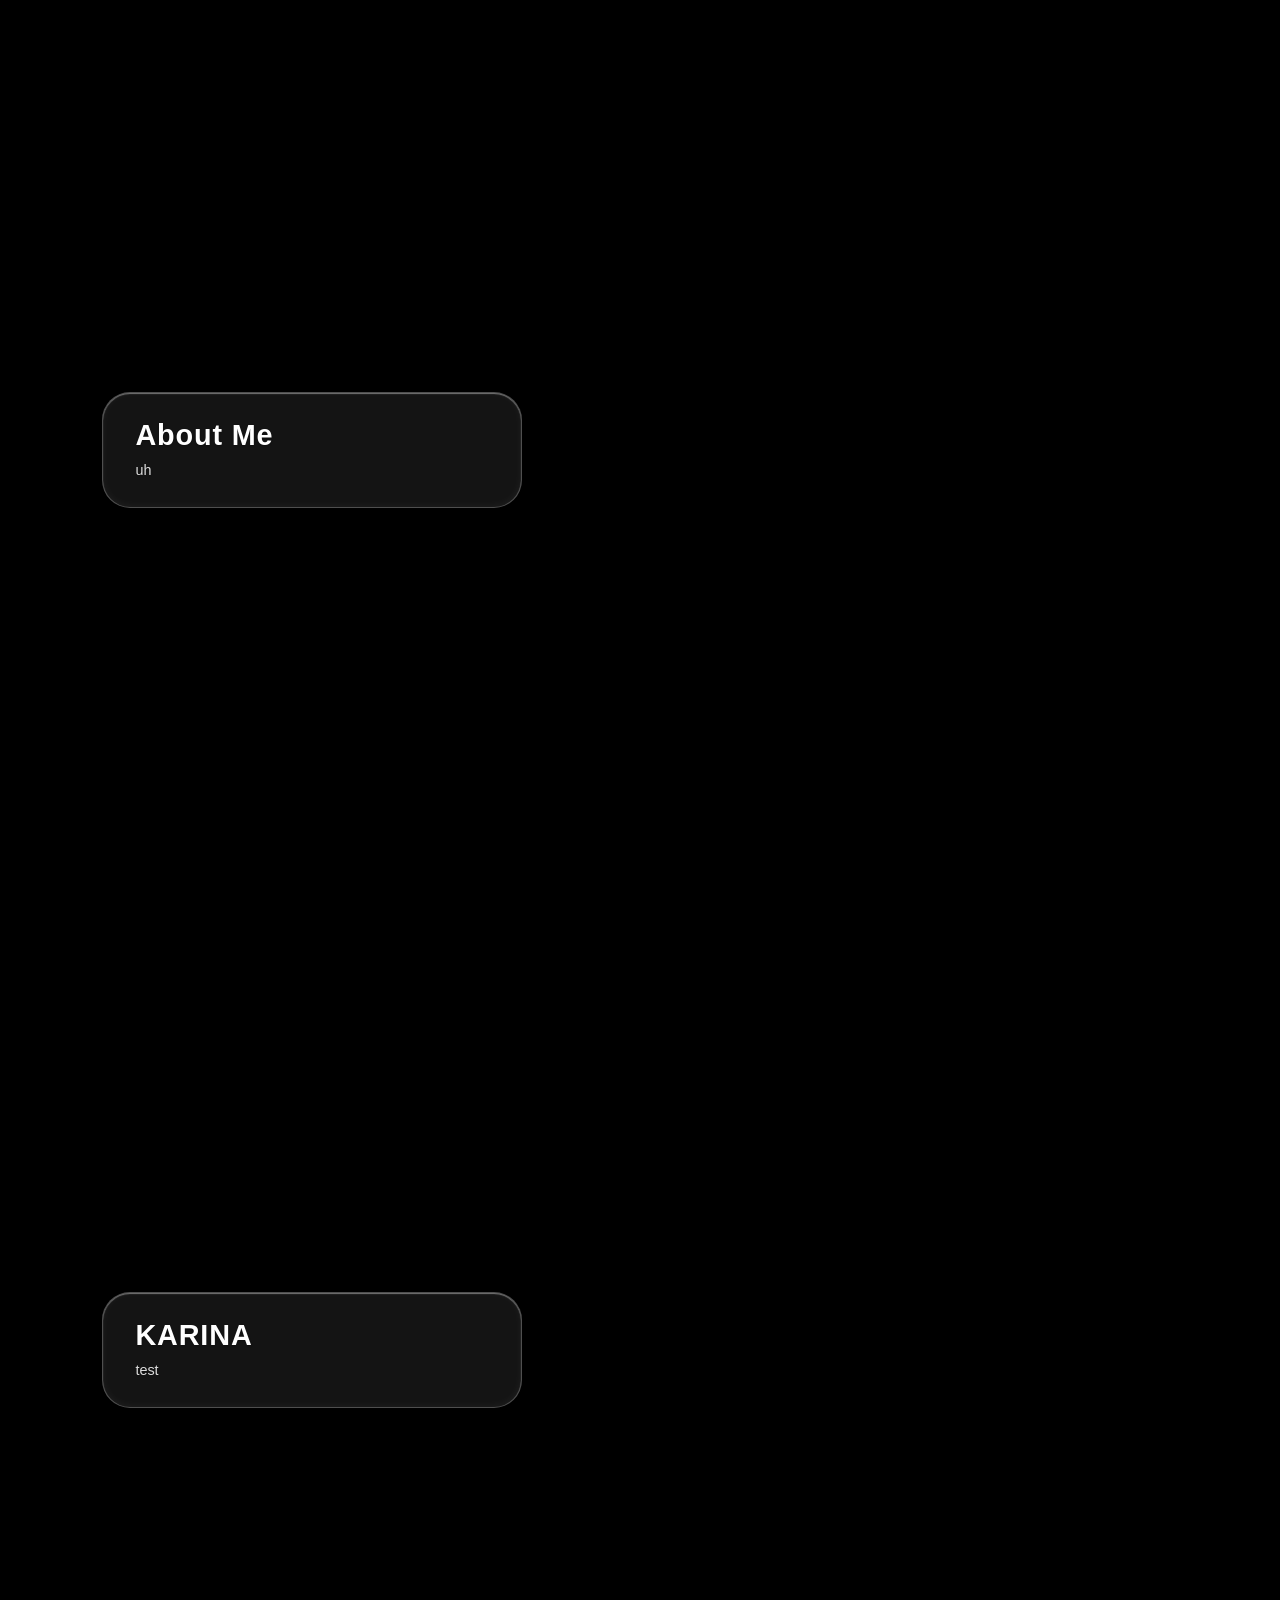
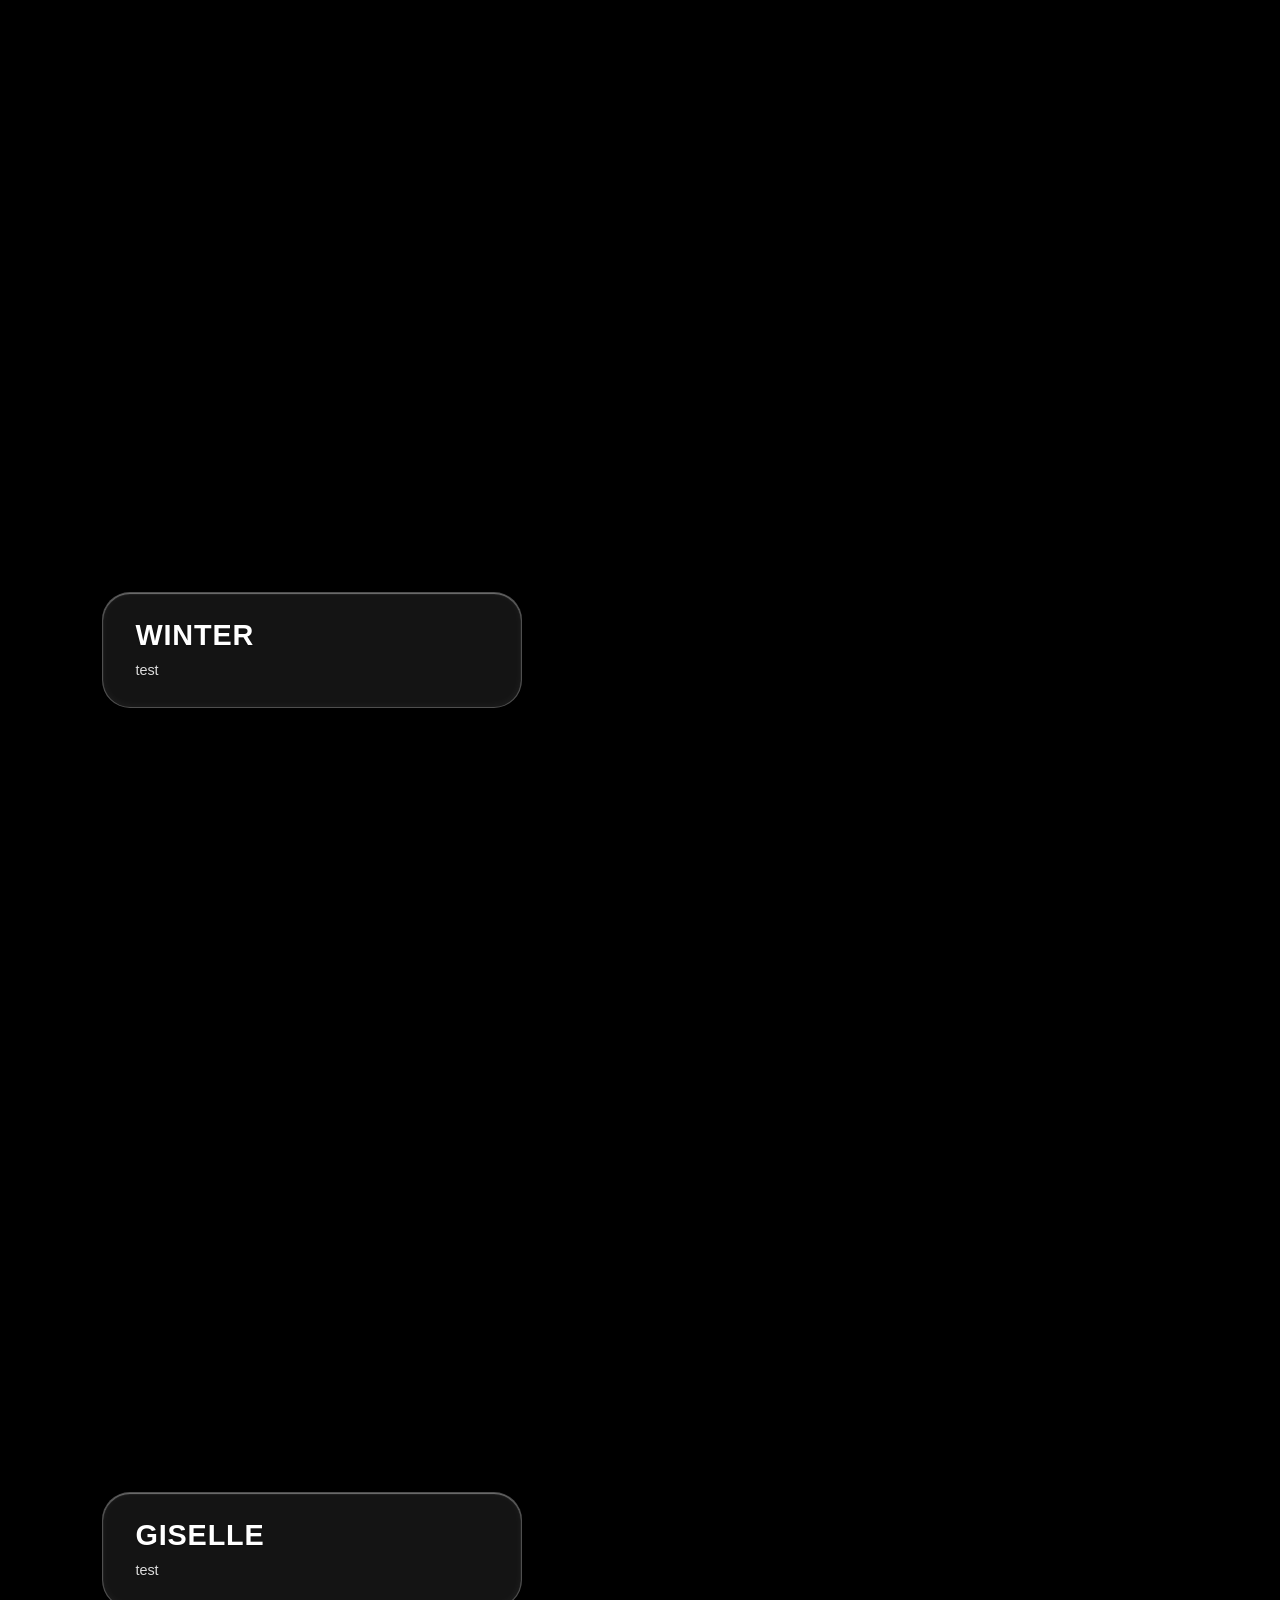
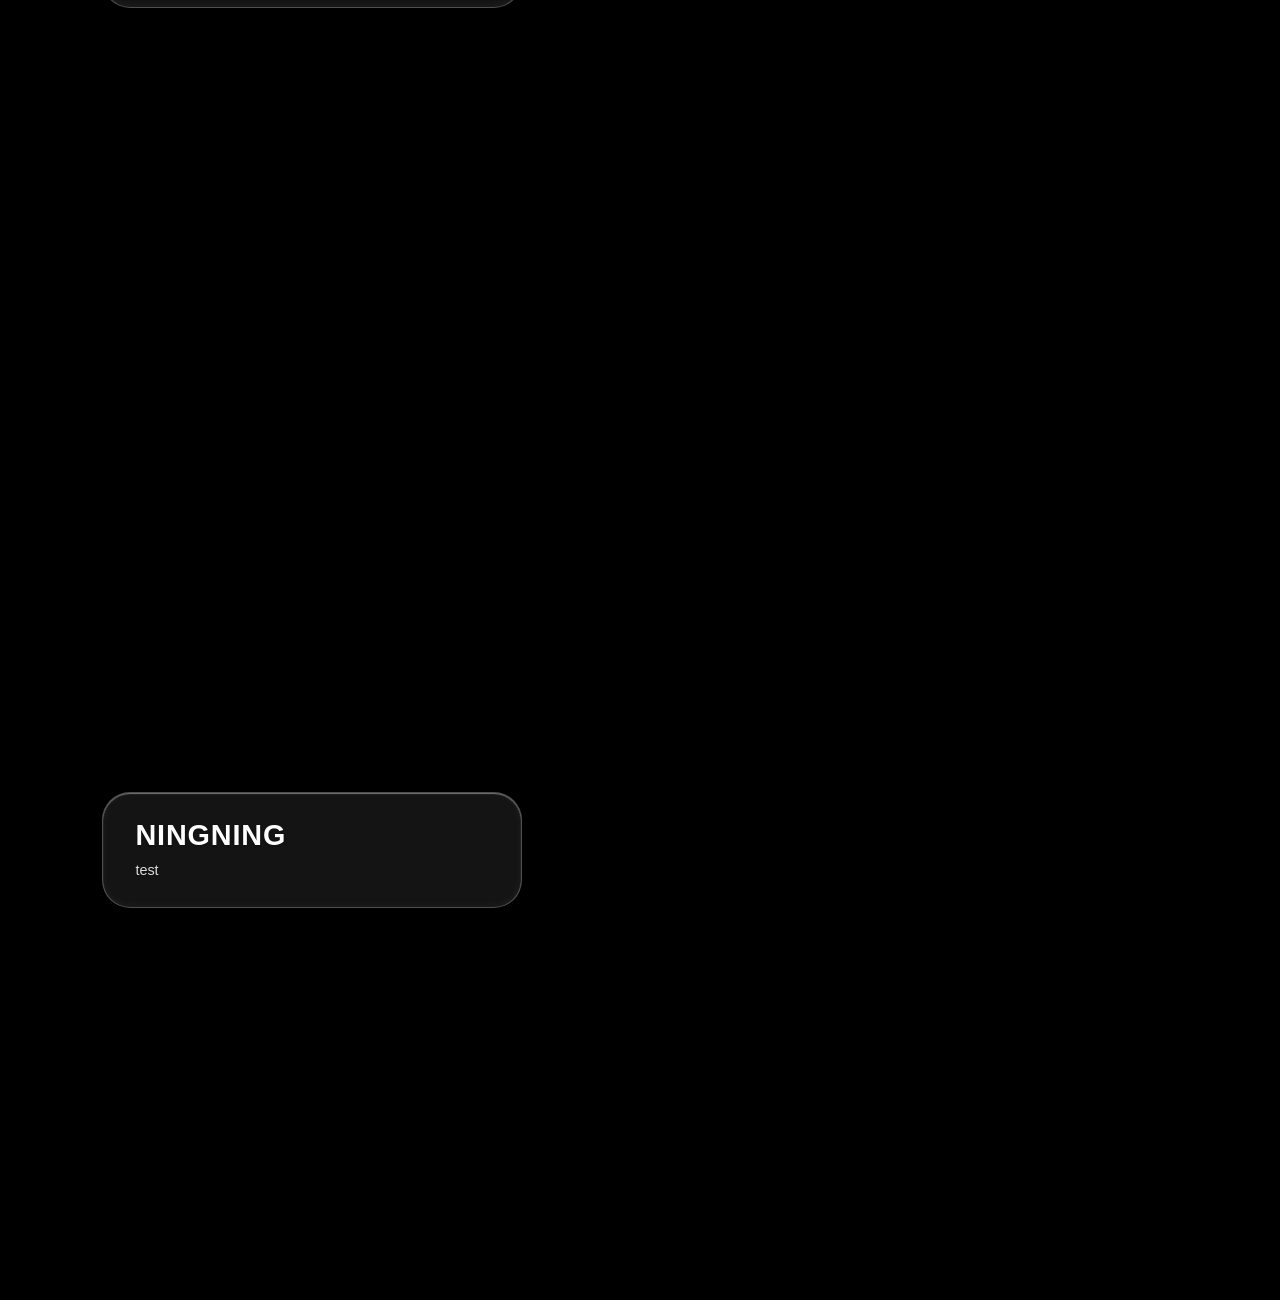
<file: Index.html>
<!DOCTYPE html>
<html lang="en">
<head>
  <meta charset="UTF-8">
  <meta name="viewport" content="width=device-width, initial-scale=1.0">
  <title>White</title>
  <style>
    * {
      margin: 0;
      padding: 0;
      box-sizing: border-box;
    }

    body {
      position: relative;
      font-family: 'Segoe UI', Roboto, Helvetica, Arial, sans-serif;
      background-color: #000000;
      transition: background-color 0.05s linear;
    }

    html {
      scroll-behavior: smooth;
      scroll-snap-type: y mandatory;
    }

    .part {
      height: 100vh;
      display: flex;
      align-items: center;
      justify-content: flex-start;
      padding-left: 8vw;
      scroll-snap-align: start;
      scroll-snap-stop: always;
    }

    .glass {
      width: min(420px, 90vw);
      padding: 1.6rem 2rem;
      border-radius: 28px;
      text-align: left;
      backdrop-filter: blur(12px) saturate(160%);
      -webkit-backdrop-filter: blur(12px) saturate(160%);
      border: 1px solid rgba(255, 255, 255, 0.25);
      background: rgba(255, 255, 255, 0.08);
      box-shadow:
        inset 0 1px 1px rgba(255, 255, 255, 0.4),
        inset 0 -1px 8px rgba(255, 255, 255, 0.05),
        0 8px 32px rgba(0, 0, 0, 0.25);
    }

    h1 {
      font-size: clamp(1.3rem, 2.6vw, 1.8rem);
      font-weight: 600;
      letter-spacing: 0.03em;
      color: #ffffff;
      text-shadow: 0 1px 2px rgba(0, 0, 0, 0.3);
      margin-bottom: 0.5rem;
    }

    p.info {
      font-size: 0.9rem;
      font-weight: 400;
      line-height: 1.5;
      color: #ffffff;
      text-shadow: 0 1px 2px rgba(0, 0, 0, 0.3);
      opacity: 0.85;
    }
  </style>
</head>
<body>

  <div class="part" id="about me">
    <div class="glass">
      <h1>About Me</h1>
      <p class="info">uh</p>
    </div>
  </div>

  <div class="part" id="karina">
    <div class="glass">
      <h1>KARINA</h1>
      <p class="info">test</p>
    </div>
  </div>

  <div class="part" id="winter">
    <div class="glass">
      <h1>WINTER</h1>
      <p class="info">test</p>
    </div>
  </div>

  <div class="part" id="giselle">
    <div class="glass">
      <h1>GISELLE</h1>
      <p class="info">test</p>
    </div>
  </div>

  <div class="part" id="ningning">
    <div class="glass">
      <h1>NINGNING</h1>
      <p class="info">test</p>
    </div>
  </div>

  <script>
    const body = document.body;
    const headings = document.querySelectorAll('h1, p.info');
    let ticking = false;

    function update() {
      const maxScroll = document.body.scrollHeight - window.innerHeight;
      const t = maxScroll > 0 ? window.scrollY / maxScroll : 0;

      const wave = t < 0.5 ? t * 2 : (1 - t) * 2;
      const bg = Math.round(wave * 255);

      const k = 0.08;
      const lightness = 1 / (1 + Math.exp(-k * (bg - 127.5)));
      const fg = Math.round(255 * (1 - lightness));
      const isLight = bg > 128;

      body.style.backgroundColor = `rgb(${bg}, ${bg}, ${bg})`;

      headings.forEach(h => {
        h.style.color = `rgb(${fg}, ${fg}, ${fg})`;
        h.style.textShadow = isLight
          ? '0 1px 2px rgba(255,255,255,0.3)'
          : '0 1px 2px rgba(0,0,0,0.3)';
      });

      ticking = false;
    }

    window.addEventListener('scroll', () => {
      if (!ticking) {
        requestAnimationFrame(update);
        ticking = true;
      }
    });

    update();
  </script>

</body>
</html>
</file>
